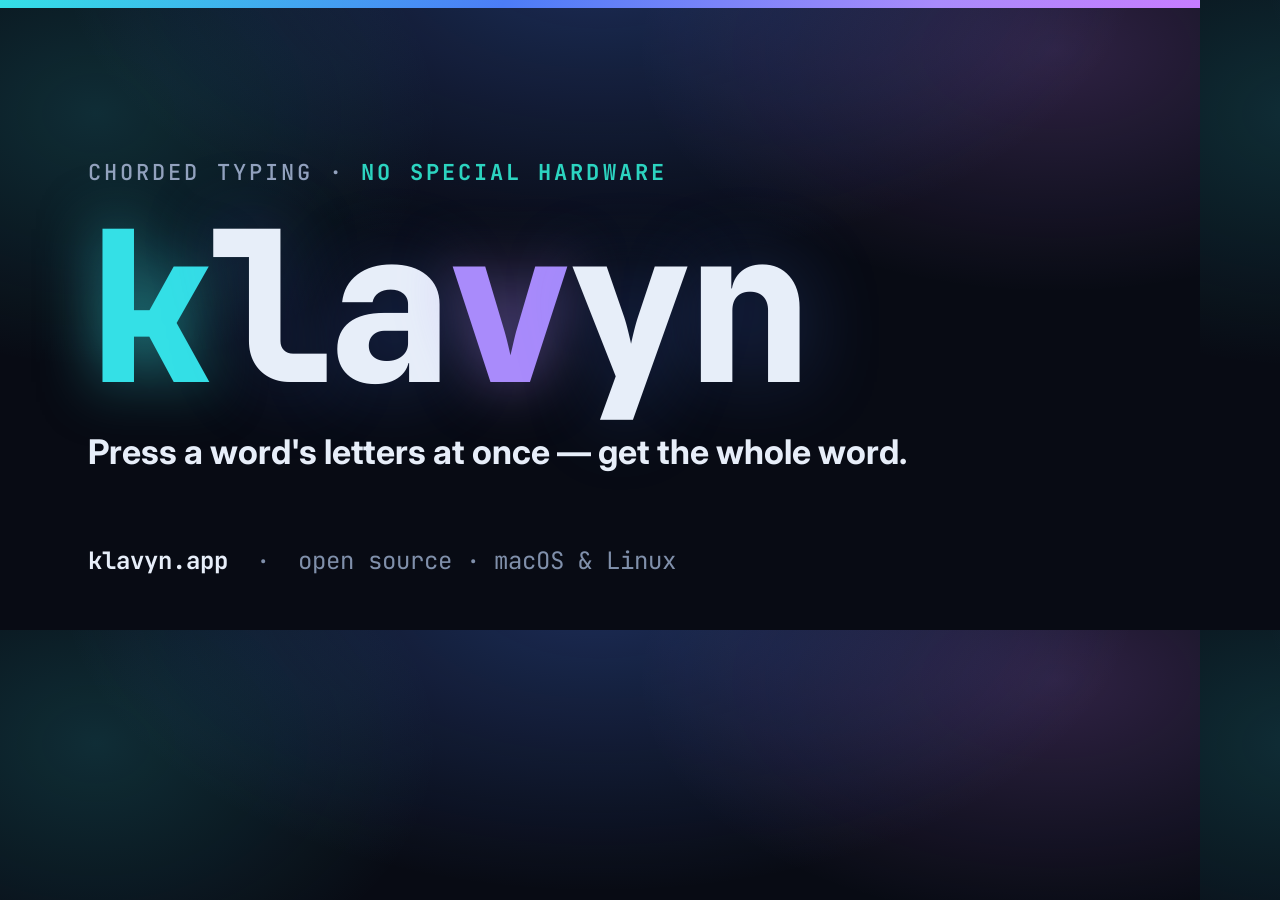
<file: site/_ogsrc/og.html>
<!doctype html>
<html lang="en">
<head>
<meta charset="utf-8" />
<link href="https://fonts.googleapis.com/css2?family=Inter:wght@500;700&family=JetBrains+Mono:wght@500;800&display=swap" rel="stylesheet" />
<style>
  * { margin: 0; box-sizing: border-box; }
  html, body { width: 1200px; height: 630px; overflow: hidden; }
  body {
    position: relative;
    background:
      radial-gradient(900px 520px at 50% -8%, rgba(76,125,247,.30), transparent 60%),
      radial-gradient(760px 440px at 88% 8%, rgba(199,125,255,.20), transparent 55%),
      radial-gradient(620px 460px at 8% 18%, rgba(52,224,230,.16), transparent 55%),
      #080b14;
    color: #e7eef9;
    font-family: "Inter", system-ui, sans-serif;
    display: flex; flex-direction: column; justify-content: center;
    padding: 0 88px;
  }
  .eyebrow {
    font-family: "JetBrains Mono", monospace; font-size: 22px; font-weight: 500;
    letter-spacing: .14em; text-transform: uppercase; color: #93a2be; margin-bottom: 30px;
  }
  .eyebrow b { color: #2cd4c0; font-weight: 700; }
  .wm {
    font-family: "JetBrains Mono", monospace; font-weight: 800; font-size: 210px;
    line-height: .86; letter-spacing: -.03em; color: #e7eef9;
    text-shadow: 0 0 80px rgba(76,125,247,.30);
  }
  .wm .k { color: #34e0e6; text-shadow: 0 0 60px rgba(52,224,230,.55); }
  .wm .v { color: #a98bfb; text-shadow: 0 0 60px rgba(169,139,251,.55); }
  .tag { font-size: 34px; font-weight: 700; margin-top: 34px; color: #e7eef9; }
  .foot {
    position: absolute; left: 88px; bottom: 54px;
    font-family: "JetBrains Mono", monospace; font-size: 24px; color: #8090ab;
  }
  .foot b { color: #e7eef9; }
  .bar { position: absolute; left: 0; top: 0; width: 100%; height: 8px;
    background: linear-gradient(120deg, #34e0e6, #4c7df7 42%, #a98bfb 78%, #c77dff); }
</style>
</head>
<body>
  <div class="bar"></div>
  <div class="eyebrow">Chorded typing · <b>no special hardware</b></div>
  <div class="wm"><span class="k">k</span>la<span class="v">v</span>yn</div>
  <div class="tag">Press a word's letters at once — get the whole word.</div>
  <div class="foot"><b>klavyn.app</b> &nbsp;·&nbsp; open source · macOS &amp; Linux</div>
</body>
</html>
</file>
